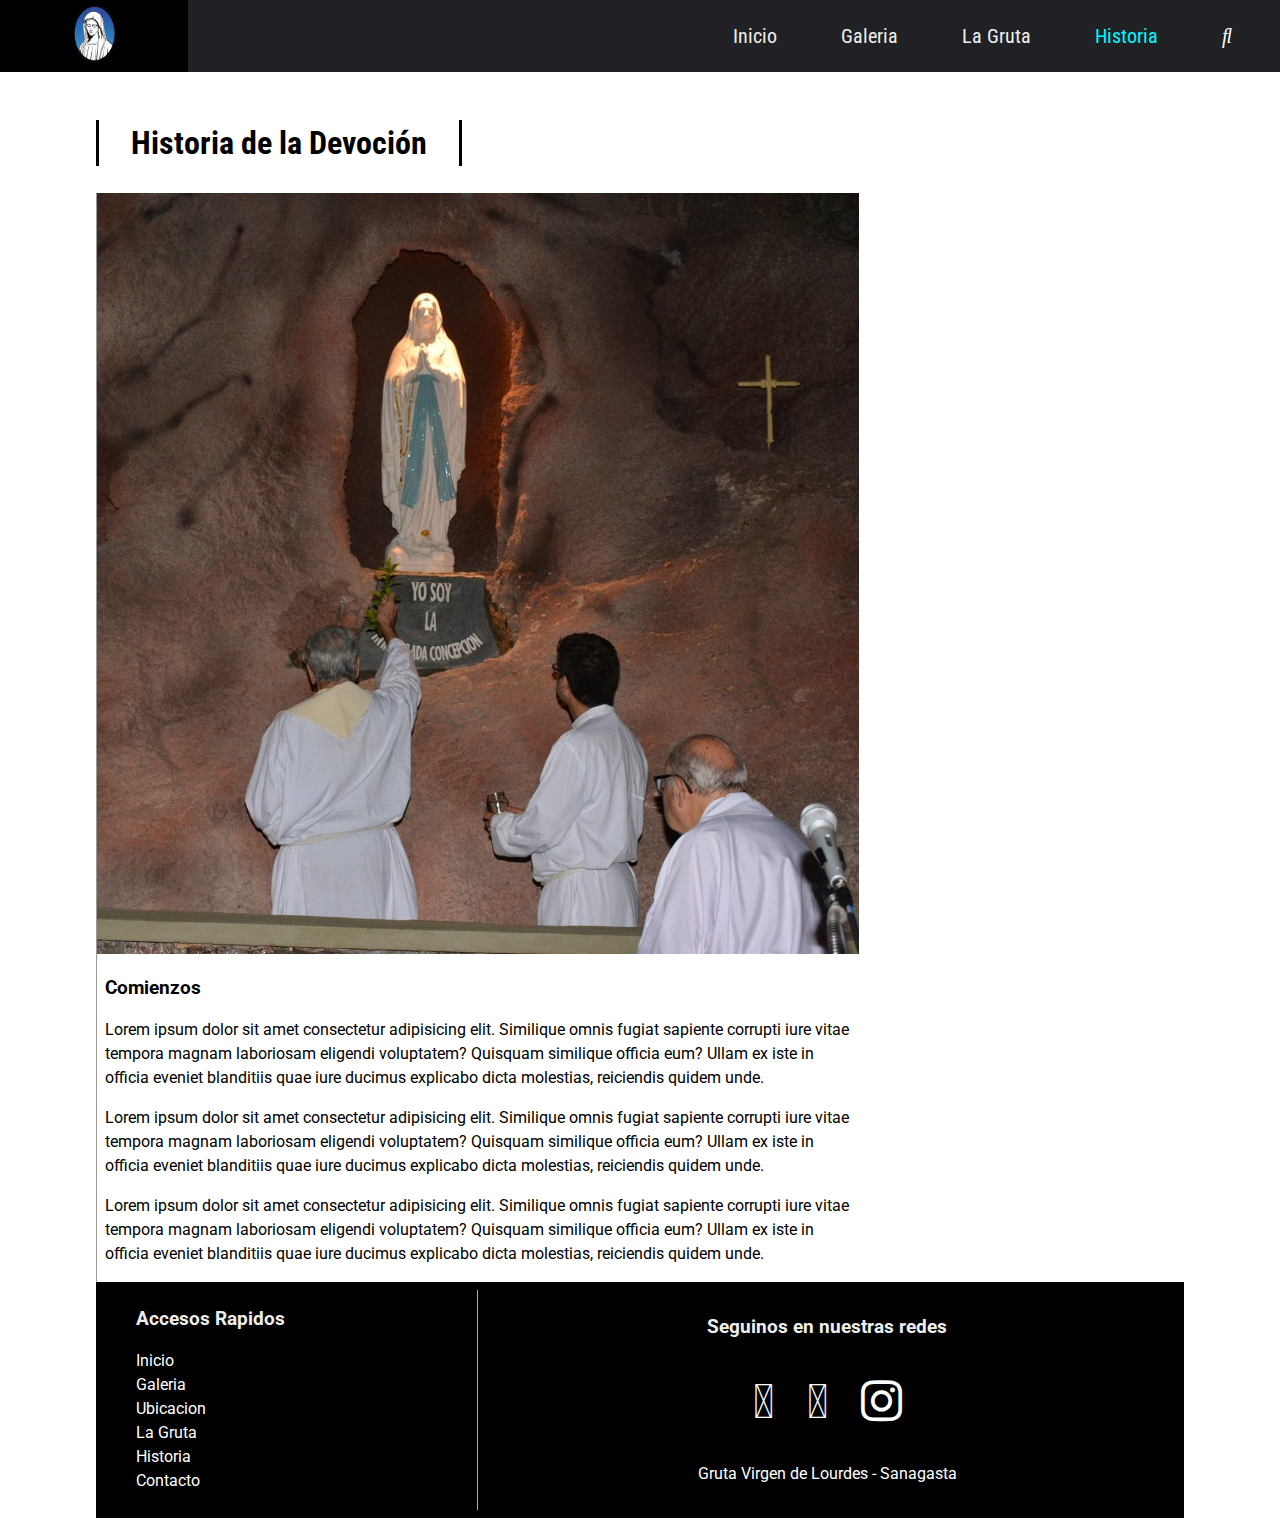
<file: about.html>
<!DOCTYPE html>
<html lang="en">

<head>
  <meta charset="UTF-8">
  <meta name="viewport" content="width=device-width, initial-scale=1.0">
  <meta http-equiv="X-UA-Compatible" content="ie=edge">
  <link rel="stylesheet" href="https://use.fontawesome.com/releases/v5.1.0/css/all.css" integrity="sha384-lKuwvrZot6UHsBSfcMvOkWwlCMgc0TaWr+30HWe3a4ltaBwTZhyTEggF5tJv8tbt"
    crossorigin="anonymous">
<link rel="stylesheet" href="https://cdnjs.cloudflare.com/ajax/libs/font-awesome/4.7.0/css/font-awesome.min.css">
  <link href="https://fonts.googleapis.com/css?family=Roboto|Roboto+Condensed|Roboto+Slab" rel="stylesheet">
  <link rel="stylesheet" href="style.css">
  <title>Gruta Virgen de Lourdes</title>
</head>

<body>
  <div id="slideout-menu">
      <ul>
          <li>
              <a href="index.html">Inicio</a>
          </li>
          <li>
              <a href="blogslist.html">Galeria</a>
          </li>
          <li>
              <a href="blogpost.html">La Gruta</a>
          </li>
          <li>
              <a href="about.html">Historia</a>
          </li>
          <li>
              <input type="text" placeholder="Buscar">
          </li>
      </ul>
  </div>

  <nav>
      <div id="logo-img">
          <a href="#">
              <img src="img/logo.png" alt="GTCoding Logo">
          </a>
      </div>
      <div id="menu-icon">
          <i class="fas fa-bars"></i>
      </div>
      <ul>
          <li>
              <a href="index.html">Inicio</a>
          </li>
          <li>
              <a href="blogslist.html">Galeria</a>
          </li>
          <li>
              <a href="blogpost.html">La Gruta</a>
          </li>
          <li>
              <a class="active" href="about.html">Historia</a>
          </li>
          <li>
              <div id="search-icon">
                  <i class="fas fa-search"></i>
              </div>
          </li>
      </ul>
  </nav>

  <div id="searchbox">
      <input type="text" placeholder="Buscar">
  </div>

  <main>

    <h2 class="page-heading">Historia de la Devoción</h2>
    <div id="post-container">
      <section id="blogpost">
        <div class="card">
          <div class="card-image">
            <img src="img/GRUTA 2.jpg" alt="Card Image">
          </div>
          <div class="card-description">
            <h3>Comienzos</h3>
            <p>Lorem ipsum dolor sit amet consectetur adipisicing elit. Similique omnis fugiat sapiente corrupti iure vitae
              tempora magnam laboriosam eligendi voluptatem? Quisquam similique officia eum? Ullam ex iste in officia eveniet
              blanditiis quae iure ducimus explicabo dicta molestias, reiciendis quidem unde.</p>
            <p>Lorem ipsum dolor sit amet consectetur adipisicing elit. Similique omnis fugiat sapiente corrupti iure vitae
              tempora magnam laboriosam eligendi voluptatem? Quisquam similique officia eum? Ullam ex iste in officia eveniet
              blanditiis quae iure ducimus explicabo dicta molestias, reiciendis quidem unde.</p>
            <p>Lorem ipsum dolor sit amet consectetur adipisicing elit. Similique omnis fugiat sapiente corrupti iure vitae
              tempora magnam laboriosam eligendi voluptatem? Quisquam similique officia eum? Ullam ex iste in officia eveniet
              blanditiis quae iure ducimus explicabo dicta molestias, reiciendis quidem unde.</p>
          </div>
        </div>

      </section>
    </div>

    <footer>
        <div id="left-footer">
            <h3>Accesos Rapidos</h3>
            <p>
                <ul>
                    <li>
                        <a href="index.html">Inicio</a>
                    </li>
                    <li>
                        <a href="about.html">Galeria</a>
                    </li>
                    <li>
                        <a href="#">Ubicacion</a>
                    </li>
                    <li>
                        <a href="blogslist.html">La Gruta</a>
                    </li>
                    <li>
                        <a href="blogslist.html">Historia</a>
                    </li>
                    <li>
                        <a href="#">Contacto</a>
                    </li>
                </ul>
            </p>
        </div>

        <div id="right-footer">
            <h3>Seguinos en nuestras redes</h3>
            <div id="social-media-footer">
                <ul>
                    <li>
                        <a href="https://www.facebook.com/virgen.delourdes.7355">
                            <i class="fab fa-facebook"></i>
                        </a>
                    </li>
                    <li>
                        <a href="https://www.youtube.com/@ForosdelavirgenOrg">
                            <i class="fab fa-youtube"></i>
                        </a>
                    </li>
                    <li>
                        <a href="https://www.instagram.com/virgen_de_lourdes_sanagasta">
                            <i class="fa fa-instagram"></i>
                        </a>
                    </li>
                </ul>
            </div>
            <a href="https://www.google.com/maps/place/Gruta+Nuestra+Se%C3%B1ora+de+Lourdes/@-29.2792531,-67.0225484,18z/data=!4m5!3m4!1s0x9427ea3d56117823:0x4b7d23fdfb920586!8m2!3d-29.2794126!4d-67.0226968"><p>Gruta Virgen de Lourdes - Sanagasta</p></a>
        </div>
    </footer>

  </main>

  <script src="main.js"></script>
</body>

</html>
</file>
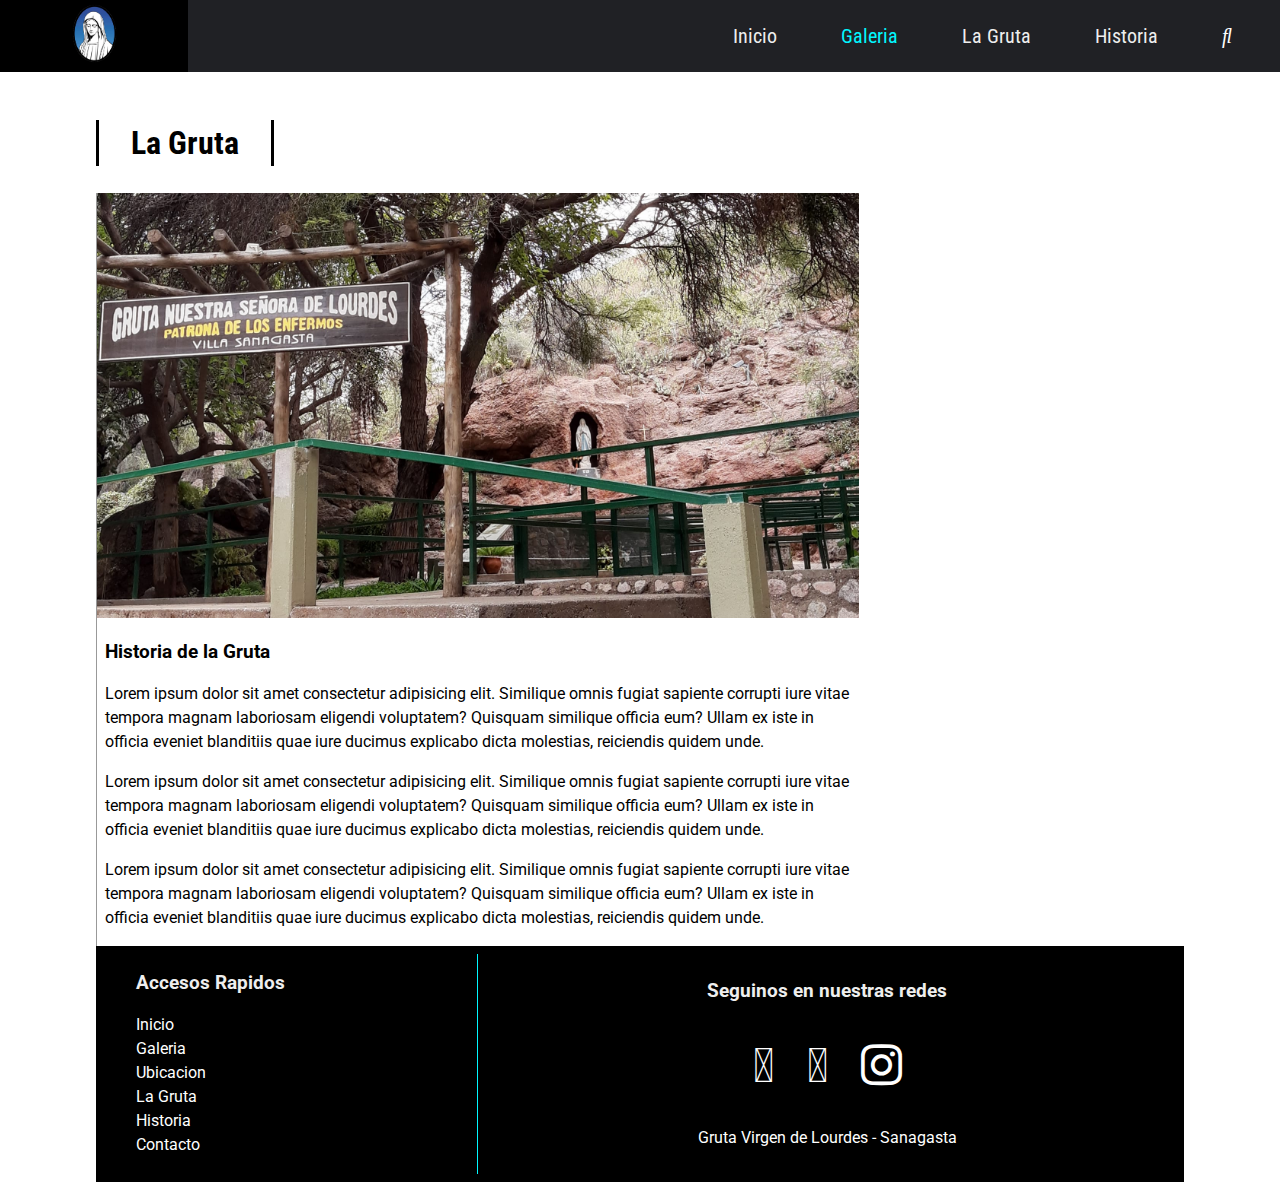
<file: blogpost.html>
<!DOCTYPE html>
<html lang="en">

<head>
  <meta charset="UTF-8">
  <meta name="viewport" content="width=device-width, initial-scale=1.0">
  <meta http-equiv="X-UA-Compatible" content="ie=edge">
  <link rel="stylesheet" href="https://use.fontawesome.com/releases/v5.1.0/css/all.css" integrity="sha384-lKuwvrZot6UHsBSfcMvOkWwlCMgc0TaWr+30HWe3a4ltaBwTZhyTEggF5tJv8tbt"
    crossorigin="anonymous">
  <link rel="stylesheet" href="https://cdnjs.cloudflare.com/ajax/libs/font-awesome/4.7.0/css/font-awesome.min.css">
  <link href="https://fonts.googleapis.com/css?family=Roboto|Roboto+Condensed|Roboto+Slab" rel="stylesheet">
  <link rel="stylesheet" href="style.css">
  <title>Gruta Virgen de Lourdes</title>
</head>

<body>
  <div id="slideout-menu">
      <ul>
          <li>
              <a href="index.html">Inicio</a>
          </li>
          <li>
              <a href="blogslist.html">Galeria</a>
          </li>
          <li>
              <a href="blogpost.html">La Gruta</a>
          </li>
          <li>
              <a href="about.html">Historia</a>
          </li>
          <li>
              <input type="text" placeholder="Buscar">
          </li>
      </ul>
  </div>

  <nav>
      <div id="logo-img">
          <a href="#">
              <img src="img/logo.png" alt="GTCoding Logo">
          </a>
      </div>
      <div id="menu-icon">
          <i class="fas fa-bars"></i>
      </div>
      <ul>
          <li>
              <a href="index.html">Inicio</a>
          </li>
          <li>
              <a class="active" href="blogslist.html">Galeria</a>
          </li>
          <li>
              <a href="blogpost.html">La Gruta</a>
          </li>
          <li>
              <a href="about.html">Historia</a>
          </li>
          <li>
              <div id="search-icon">
                  <i class="fas fa-search"></i>
              </div>
          </li>
      </ul>
  </nav>

  <div id="searchbox">
      <input type="text" placeholder="Buscar">
  </div>

  <main>
    <h2 class="page-heading">La Gruta</h2>

    <div id="post-container">
      <section id="blogpost">
        <div class="card">
          <div class="card-image">
            <img src="img/GRUTA.jpg" alt="Foto de la Gruta">
          </div>
          <div class="card-description">
            <h3>Historia de la Gruta</h3>
            <p>Lorem ipsum dolor sit amet consectetur adipisicing elit. Similique omnis fugiat sapiente corrupti iure vitae
              tempora magnam laboriosam eligendi voluptatem? Quisquam similique officia eum? Ullam ex iste in officia eveniet
              blanditiis quae iure ducimus explicabo dicta molestias, reiciendis quidem unde.</p>
            <p>Lorem ipsum dolor sit amet consectetur adipisicing elit. Similique omnis fugiat sapiente corrupti iure vitae
              tempora magnam laboriosam eligendi voluptatem? Quisquam similique officia eum? Ullam ex iste in officia eveniet
              blanditiis quae iure ducimus explicabo dicta molestias, reiciendis quidem unde.</p>
            <p>Lorem ipsum dolor sit amet consectetur adipisicing elit. Similique omnis fugiat sapiente corrupti iure vitae
              tempora magnam laboriosam eligendi voluptatem? Quisquam similique officia eum? Ullam ex iste in officia eveniet
              blanditiis quae iure ducimus explicabo dicta molestias, reiciendis quidem unde.</p>
          </div>
        </div>
      </section>
    </div>

    <footer>
        <div id="left-footer">
            <h3>Accesos Rapidos</h3>
            <p>
                <ul>
                    <li>
                        <a href="index.html">Inicio</a>
                    </li>
                    <li>
                        <a href="about.html">Galeria</a>
                    </li>
                    <li>
                        <a href="#">Ubicacion</a>
                    </li>
                    <li>
                        <a href="blogslist.html">La Gruta</a>
                    </li>
                    <li>
                        <a href="blogslist.html">Historia</a>
                    </li>
                    <li>
                        <a href="#">Contacto</a>
                    </li>
                </ul>
            </p>
        </div>

        <div id="right-footer">
            <h3>Seguinos en nuestras redes</h3>
            <div id="social-media-footer">
                <ul>
                    <li>
                        <a href="https://www.facebook.com/virgen.delourdes.7355">
                            <i class="fab fa-facebook"></i>
                        </a>
                    </li>
                    <li>
                        <a href="https://www.youtube.com/@ForosdelavirgenOrg">
                            <i class="fab fa-youtube"></i>
                        </a>
                    </li>
                    <li>
                        <a href="https://www.instagram.com/virgen_de_lourdes_sanagasta">
                            <i class="fa fa-instagram"></i>
                        </a>
                    </li>
                </ul>
            </div>
            <a href="https://www.google.com/maps/place/Gruta+Nuestra+Se%C3%B1ora+de+Lourdes/@-29.2792531,-67.0225484,18z/data=!4m5!3m4!1s0x9427ea3d56117823:0x4b7d23fdfb920586!8m2!3d-29.2794126!4d-67.0226968"><p>Gruta Virgen de Lourdes - Sanagasta</p></a>
        </div>
    </footer>

  </main>

  <script src="main.js"></script>
</body>

</html>
</file>
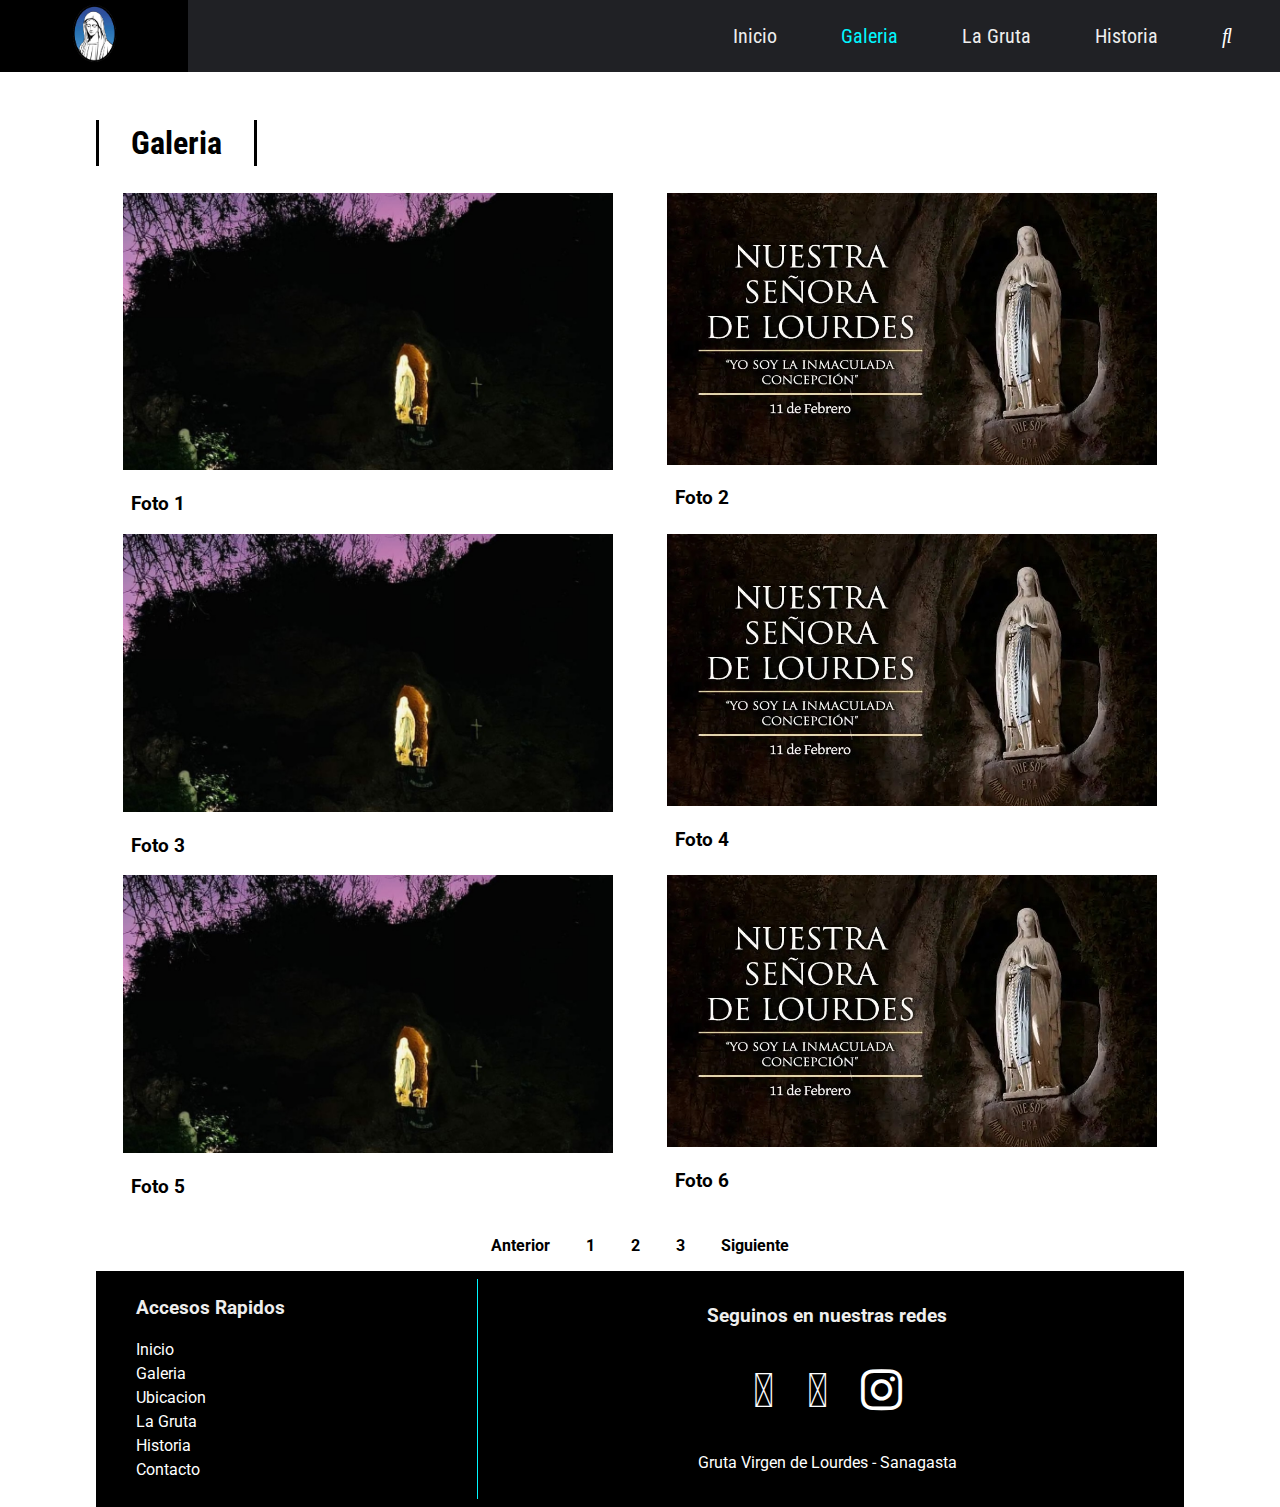
<file: blogslist.html>
<!DOCTYPE html>
<html lang="en">

<head>
  <meta charset="UTF-8">
  <meta name="viewport" content="width=device-width, initial-scale=1.0">
  <meta http-equiv="X-UA-Compatible" content="ie=edge">
  <link rel="stylesheet" href="https://use.fontawesome.com/releases/v5.1.0/css/all.css" integrity="sha384-lKuwvrZot6UHsBSfcMvOkWwlCMgc0TaWr+30HWe3a4ltaBwTZhyTEggF5tJv8tbt"
    crossorigin="anonymous">
  <link rel="stylesheet" href="https://cdnjs.cloudflare.com/ajax/libs/font-awesome/4.7.0/css/font-awesome.min.css">
  <link href="https://fonts.googleapis.com/css?family=Roboto|Roboto+Condensed|Roboto+Slab" rel="stylesheet">
  <link rel="stylesheet" href="style.css">
  <title>Gruta Virgen de Lourdes</title>
</head>

<body>
  <div id="slideout-menu">
      <ul>
          <li>
              <a href="index.html">Inicio</a>
          </li>
          <li>
              <a href="blogslist.html">Galeria</a>
          </li>
          <li>
              <a href="blogpost.html">La Gruta</a>
          </li>
          <li>
              <a href="about.html">Historia</a>
          </li>
          <li>
              <input type="text" placeholder="Buscar">
          </li>
      </ul>
  </div>

  <nav>
      <div id="logo-img">
          <a href="#">
              <img src="img/logo.png" alt="GTCoding Logo">
          </a>
      </div>
      <div id="menu-icon">
          <i class="fas fa-bars"></i>
      </div>
      <ul>
          <li>
              <a href="index.html">Inicio</a>
          </li>
          <li>
              <a class="active" href="blogslist.html">Galeria</a>
          </li>
          <li>
              <a href="blogpost.html">La Gruta</a>
          </li>
          <li>
              <a href="about.html">Historia</a>
          </li>
          <li>
              <div id="search-icon">
                  <i class="fas fa-search"></i>
              </div>
          </li>
      </ul>
  </nav>

  <div id="searchbox">
      <input type="text" placeholder="Buscar">
  </div>

  <main>
    <h2 class="page-heading">Galeria</h2>

    <section>
      <div class="card">
        <div class="card-image">
            <img src="img/1.jpg" alt="Card Image">
        </div>

        <div class="card-description">
            <h3>Foto 1</h3>
        </div>
      </div>

      <div class="card">
        <div class="card-image">
            <img src="img/2.jpg" alt="Card Image">
        </div>

        <div class="card-description">
            <h3>Foto 2</h3>
        </div>
      </div>

      <div class="card">
        <div class="card-image">
            <img src="img/1.jpg" alt="Card Image">
        </div>

        <div class="card-description"> 
            <h3>Foto 3</h3>
        </div>
      </div>

      <div class="card">
        <div class="card-image">
            <img src="img/2.jpg" alt="Card Image">
        </div>

        <div class="card-description">
            <h3>Foto 4</h3>
        </div>
      </div>

      <div class="card">
        <div class="card-image">
            <img src="img/1.jpg" alt="Card Image">
        </div>

        <div class="card-description">
            <h3>Foto 5</h3>
        </div>
      </div>

      <div class="card">
        <div class="card-image">
            <img src="img/2.jpg" alt="Card Image">
        </div>

        <div class="card-description">
            <h3>Foto 6</h3>
        </div>    
      </div>
    </section>

    <div class="pagination">
      <a href="#">Anterior</a>
      <a href="#">1</a>
      <a href="#">2</a>
      <a href="#">3</a>
      <a href="#">Siguiente</a>
    </div>

    <footer>
        <div id="left-footer">
            <h3>Accesos Rapidos</h3>
            <p>
                <ul>
                    <li>
                        <a href="index.html">Inicio</a>
                    </li>
                    <li>
                        <a href="about.html">Galeria</a>
                    </li>
                    <li>
                        <a href="#">Ubicacion</a>
                    </li>
                    <li>
                        <a href="blogslist.html">La Gruta</a>
                    </li>
                    <li>
                        <a href="blogslist.html">Historia</a>
                    </li>
                    <li>
                        <a href="#">Contacto</a>
                    </li>
                </ul>
            </p>
        </div>

        <div id="right-footer">
            <h3>Seguinos en nuestras redes</h3>
            <div id="social-media-footer">
                <ul>
                    <li>
                        <a href="https://www.facebook.com/virgen.delourdes.7355">
                            <i class="fab fa-facebook"></i>
                        </a>
                    </li>
                    <li>
                        <a href="https://www.youtube.com/@ForosdelavirgenOrg">
                            <i class="fab fa-youtube"></i>
                        </a>
                    </li>
                    <li>
                        <a href="https://www.instagram.com/virgen_de_lourdes_sanagasta">
                            <i class="fa fa-instagram"></i>
                        </a>
                    </li>
                </ul>
            </div>
            <a href="https://www.google.com/maps/place/Gruta+Nuestra+Se%C3%B1ora+de+Lourdes/@-29.2792531,-67.0225484,18z/data=!4m5!3m4!1s0x9427ea3d56117823:0x4b7d23fdfb920586!8m2!3d-29.2794126!4d-67.0226968"><p>Gruta Virgen de Lourdes - Sanagasta</p></a>
        </div>
    </footer>

  </main>

  <script src="main.js"></script>
</body>

</html>
</file>
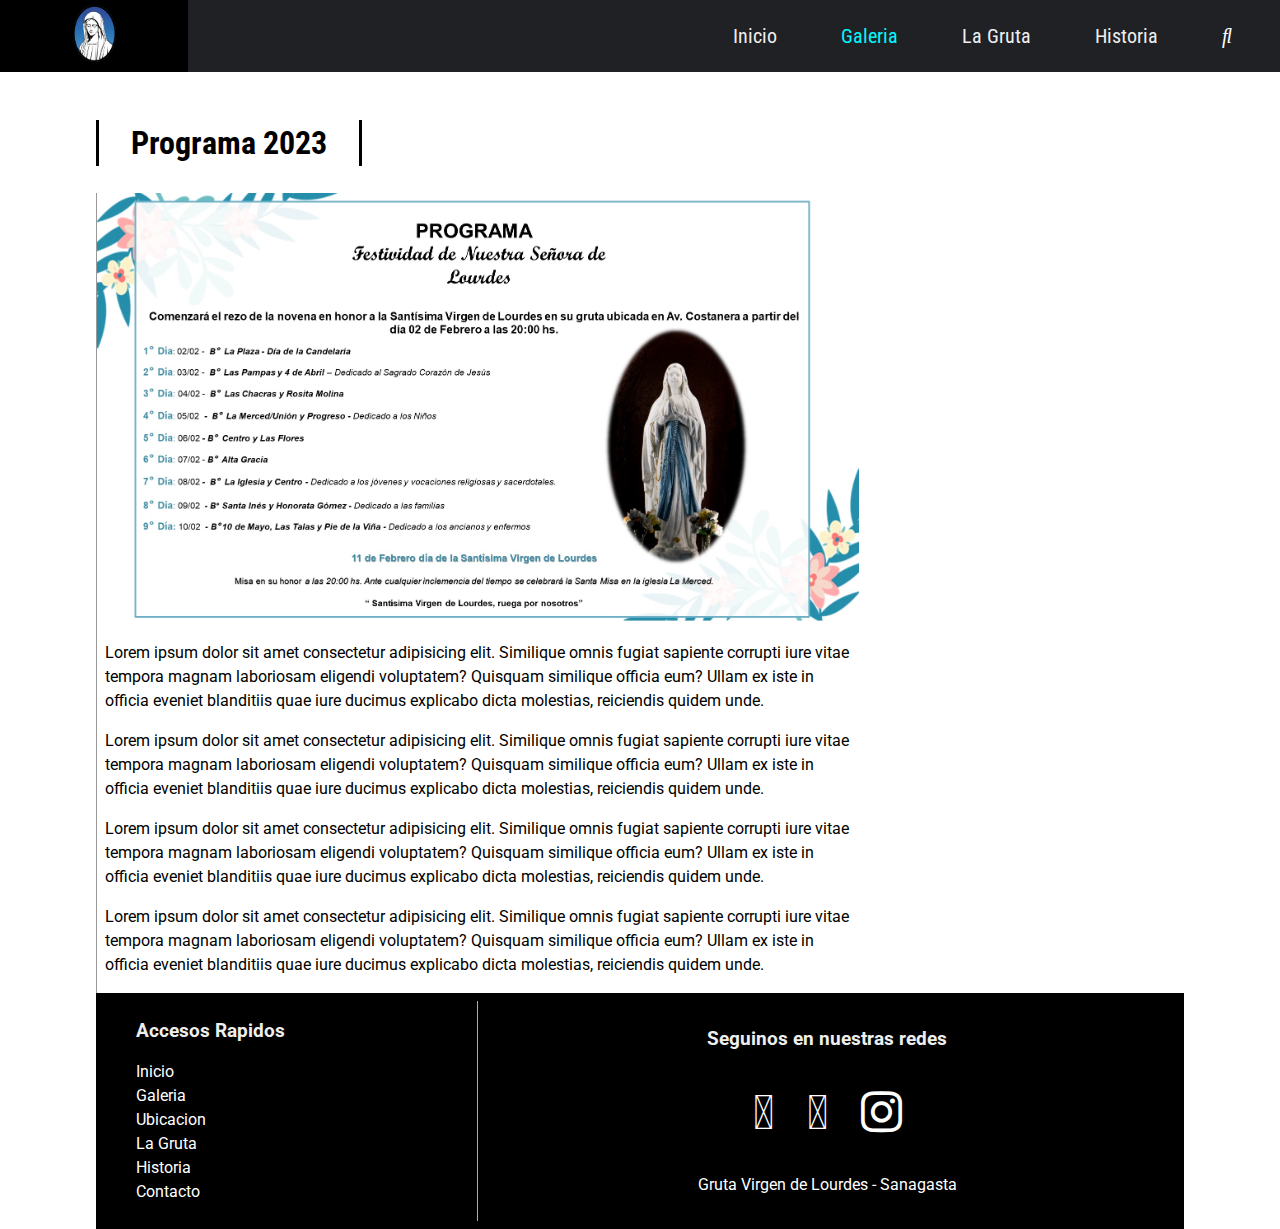
<file: programa2023.html>
<!DOCTYPE html>
<html lang="en">

<head>
  <meta charset="UTF-8">
  <meta name="viewport" content="width=device-width, initial-scale=1.0">
  <meta http-equiv="X-UA-Compatible" content="ie=edge">
  <link rel="stylesheet" href="https://use.fontawesome.com/releases/v5.1.0/css/all.css" integrity="sha384-lKuwvrZot6UHsBSfcMvOkWwlCMgc0TaWr+30HWe3a4ltaBwTZhyTEggF5tJv8tbt"
    crossorigin="anonymous">
  <link rel="stylesheet" href="https://cdnjs.cloudflare.com/ajax/libs/font-awesome/4.7.0/css/font-awesome.min.css">
  <link href="https://fonts.googleapis.com/css?family=Roboto|Roboto+Condensed|Roboto+Slab" rel="stylesheet">
  <link rel="stylesheet" href="style.css">
  <title>Gruta Virgen de Lourdes</title>
</head>

<body>
  <div id="slideout-menu">
      <ul>
          <li>
              <a href="index.html">Inicio</a>
          </li>
          <li>
              <a href="blogslist.html">Galeria</a>
          </li>
          <li>
              <a href="blogpost.html">La Gruta</a>
          </li>
          <li>
              <a href="about.html">Historia</a>
          </li>
          <li>
              <input type="text" placeholder="Buscar">
          </li>
      </ul>
  </div>

  <nav>
      <div id="logo-img">
          <a href="#">
              <img src="img/logo.png" alt="GTCoding Logo">
          </a>
      </div>
      <div id="menu-icon">
          <i class="fas fa-bars"></i>
      </div>
      <ul>
          <li>
              <a href="index.html">Inicio</a>
          </li>
          <li>
              <a class="active" href="blogslist.html">Galeria</a>
          </li>
          <li>
              <a href="blogpost.html">La Gruta</a>
          </li>
          <li>
              <a href="about.html">Historia</a>
          </li>
          <li>
              <div id="search-icon">
                  <i class="fas fa-search"></i>
              </div>
          </li>
      </ul>
  </nav>

  <div id="searchbox">
      <input type="text" placeholder="Buscar">
  </div>

  <main>
    <h2 class="page-heading">Programa 2023</h2>

    <div id="post-container">
      <section id="blogpost">
        <div class="card">
          <div class="card-image">
            <img src="img/77.jpg" alt="Foto de la Gruta">
          </div>
          <div class="card-description">
            <p>Lorem ipsum dolor sit amet consectetur adipisicing elit. Similique omnis fugiat sapiente corrupti iure vitae
              tempora magnam laboriosam eligendi voluptatem? Quisquam similique officia eum? Ullam ex iste in officia eveniet
              blanditiis quae iure ducimus explicabo dicta molestias, reiciendis quidem unde.</p>
            <p>Lorem ipsum dolor sit amet consectetur adipisicing elit. Similique omnis fugiat sapiente corrupti iure vitae
              tempora magnam laboriosam eligendi voluptatem? Quisquam similique officia eum? Ullam ex iste in officia eveniet
              blanditiis quae iure ducimus explicabo dicta molestias, reiciendis quidem unde.</p>
            <p>Lorem ipsum dolor sit amet consectetur adipisicing elit. Similique omnis fugiat sapiente corrupti iure vitae
              tempora magnam laboriosam eligendi voluptatem? Quisquam similique officia eum? Ullam ex iste in officia eveniet
              blanditiis quae iure ducimus explicabo dicta molestias, reiciendis quidem unde.</p>
              <p>Lorem ipsum dolor sit amet consectetur adipisicing elit. Similique omnis fugiat sapiente corrupti iure vitae
                tempora magnam laboriosam eligendi voluptatem? Quisquam similique officia eum? Ullam ex iste in officia eveniet
                blanditiis quae iure ducimus explicabo dicta molestias, reiciendis quidem unde.</p>
              
          </div>
        </div>
      </section>
    </div>

    <footer>
        <div id="left-footer">
            <h3>Accesos Rapidos</h3>
            <p>
                <ul>
                    <li>
                        <a href="index.html">Inicio</a>
                    </li>
                    <li>
                        <a href="about.html">Galeria</a>
                    </li>
                    <li>
                        <a href="#">Ubicacion</a>
                    </li>
                    <li>
                        <a href="blogslist.html">La Gruta</a>
                    </li>
                    <li>
                        <a href="blogslist.html">Historia</a>
                    </li>
                    <li>
                        <a href="#">Contacto</a>
                    </li>
                </ul>
            </p>
        </div>

        <div id="right-footer">
            <h3>Seguinos en nuestras redes</h3>
            <div id="social-media-footer">
                <ul>
                    <li>
                        <a href="https://www.facebook.com/virgen.delourdes.7355">
                            <i class="fab fa-facebook"></i>
                        </a>
                    </li>
                    <li>
                        <a href="https://www.youtube.com/@ForosdelavirgenOrg">
                            <i class="fab fa-youtube"></i>
                        </a>
                    </li>
                    <li>
                        <a href="https://www.instagram.com/virgen_de_lourdes_sanagasta">
                            <i class="fa fa-instagram"></i>
                        </a>
                    </li>
                </ul>
            </div>
            <a href="https://www.google.com/maps/place/Gruta+Nuestra+Se%C3%B1ora+de+Lourdes/@-29.2792531,-67.0225484,18z/data=!4m5!3m4!1s0x9427ea3d56117823:0x4b7d23fdfb920586!8m2!3d-29.2794126!4d-67.0226968"> <p>Gruta Virgen de Lourdes - Sanagasta</p> </a>
        </div>
    </footer>

  </main>

  <script src="main.js"></script>
</body>

</html>
</file>
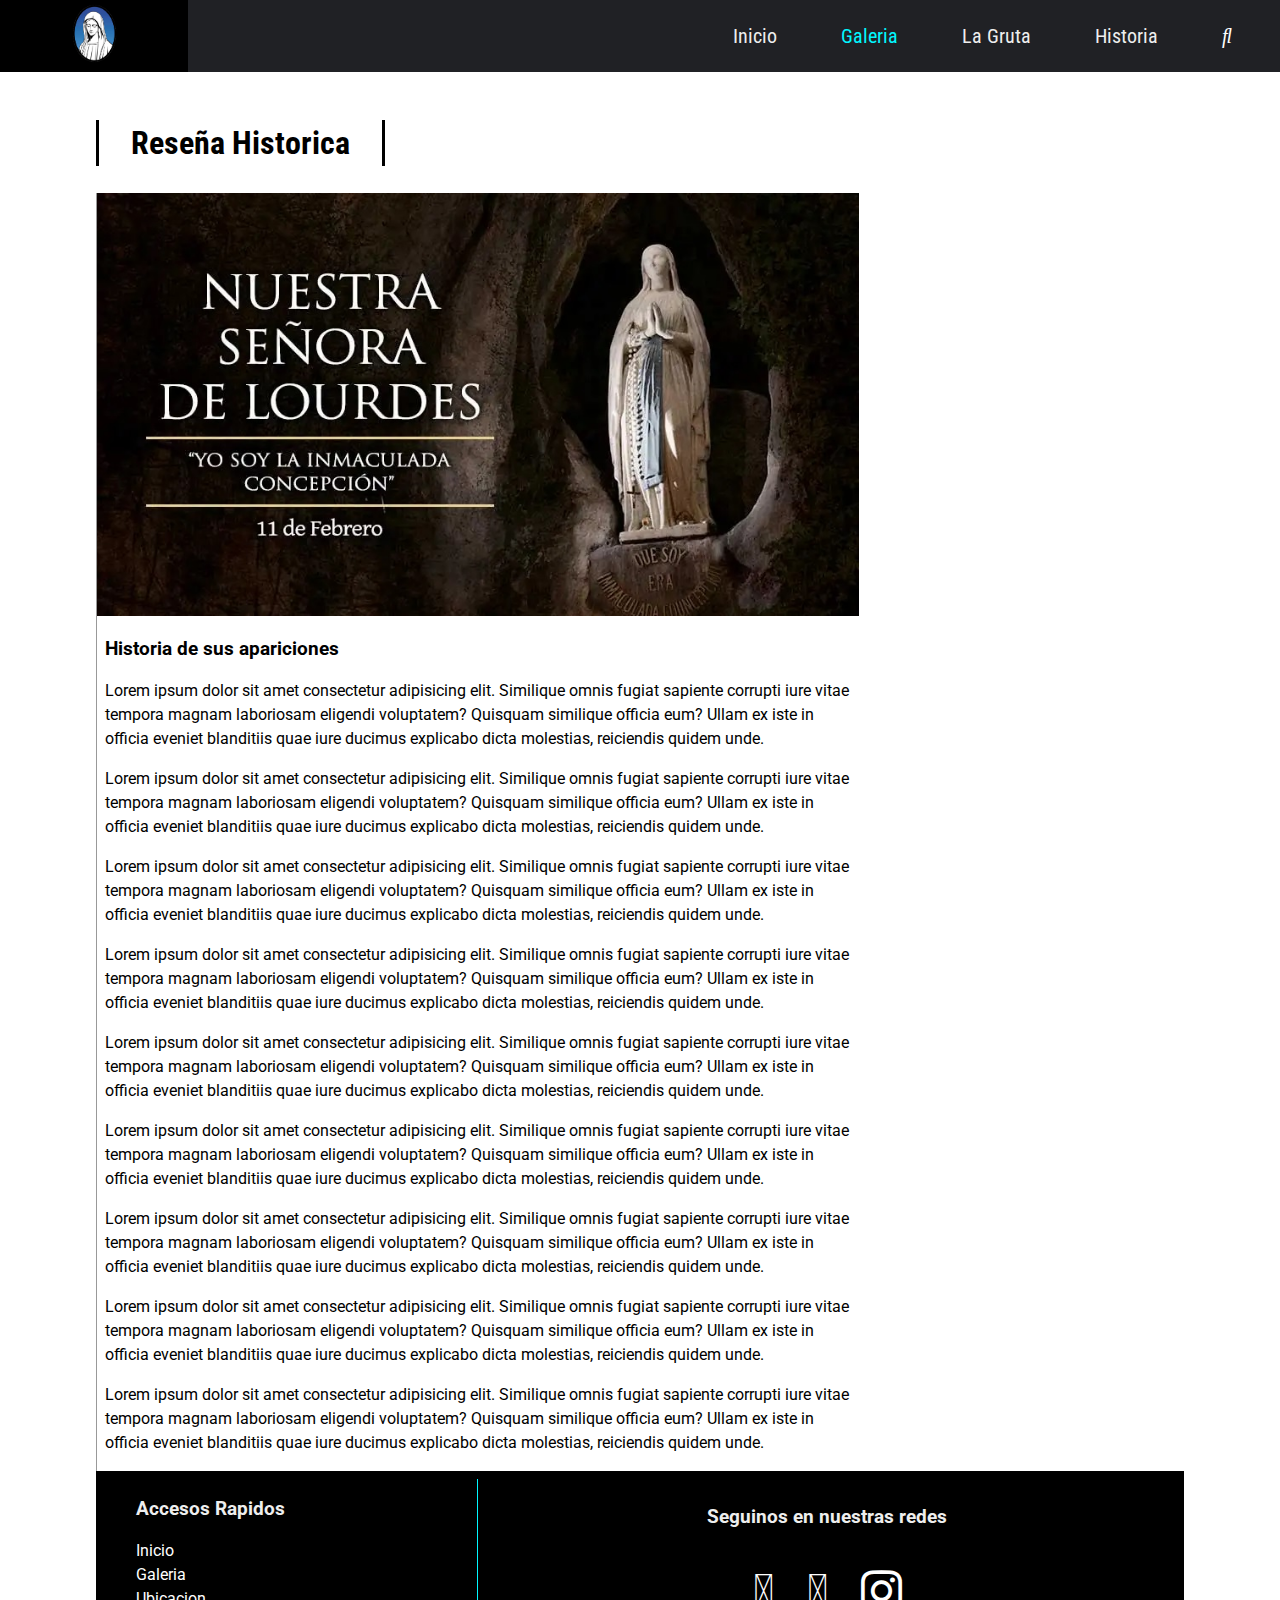
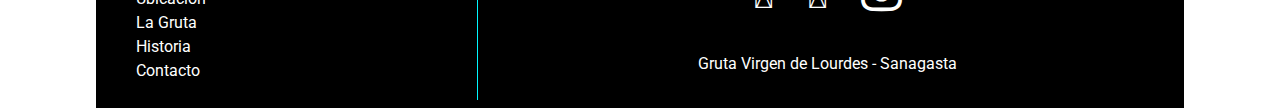
<file: reseña.html>
<!DOCTYPE html>
<html lang="en">

<head>
  <meta charset="UTF-8">
  <meta name="viewport" content="width=device-width, initial-scale=1.0">
  <meta http-equiv="X-UA-Compatible" content="ie=edge">
  <link rel="stylesheet" href="https://use.fontawesome.com/releases/v5.1.0/css/all.css" integrity="sha384-lKuwvrZot6UHsBSfcMvOkWwlCMgc0TaWr+30HWe3a4ltaBwTZhyTEggF5tJv8tbt"
    crossorigin="anonymous">
  <link rel="stylesheet" href="https://cdnjs.cloudflare.com/ajax/libs/font-awesome/4.7.0/css/font-awesome.min.css">
  <link href="https://fonts.googleapis.com/css?family=Roboto|Roboto+Condensed|Roboto+Slab" rel="stylesheet">
  <link rel="stylesheet" href="style.css">
  <title>Gruta Virgen de Lourdes</title>
</head>

<body>
  <div id="slideout-menu">
      <ul>
          <li>
              <a href="index.html">Inicio</a>
          </li>
          <li>
              <a href="blogslist.html">Galeria</a>
          </li>
          <li>
              <a href="blogpost.html">La Gruta</a>
          </li>
          <li>
              <a href="about.html">Historia</a>
          </li>
          <li>
              <input type="text" placeholder="Buscar">
          </li>
      </ul>
  </div>

  <nav>
      <div id="logo-img">
          <a href="#">
              <img src="img/logo.png" alt="GTCoding Logo">
          </a>
      </div>
      <div id="menu-icon">
          <i class="fas fa-bars"></i>
      </div>
      <ul>
          <li>
              <a href="index.html">Inicio</a>
          </li>
          <li>
              <a class="active" href="blogslist.html">Galeria</a>
          </li>
          <li>
              <a href="blogpost.html">La Gruta</a>
          </li>
          <li>
              <a href="about.html">Historia</a>
          </li>
          <li>
              <div id="search-icon">
                  <i class="fas fa-search"></i>
              </div>
          </li>
      </ul>
  </nav>

  <div id="searchbox">
      <input type="text" placeholder="Buscar">
  </div>

  <main>
    <h2 class="page-heading">Reseña Historica</h2>

    <div id="post-container">
      <section id="blogpost">
        <div class="card">
          <div class="card-image">
            <img src="img/2.jpg" alt="Foto de la Gruta">
          </div>
          <div class="card-description">
            <h3>Historia de sus apariciones</h3>
            <p>Lorem ipsum dolor sit amet consectetur adipisicing elit. Similique omnis fugiat sapiente corrupti iure vitae
              tempora magnam laboriosam eligendi voluptatem? Quisquam similique officia eum? Ullam ex iste in officia eveniet
              blanditiis quae iure ducimus explicabo dicta molestias, reiciendis quidem unde.</p>
            <p>Lorem ipsum dolor sit amet consectetur adipisicing elit. Similique omnis fugiat sapiente corrupti iure vitae
              tempora magnam laboriosam eligendi voluptatem? Quisquam similique officia eum? Ullam ex iste in officia eveniet
              blanditiis quae iure ducimus explicabo dicta molestias, reiciendis quidem unde.</p>
            <p>Lorem ipsum dolor sit amet consectetur adipisicing elit. Similique omnis fugiat sapiente corrupti iure vitae
              tempora magnam laboriosam eligendi voluptatem? Quisquam similique officia eum? Ullam ex iste in officia eveniet
              blanditiis quae iure ducimus explicabo dicta molestias, reiciendis quidem unde.</p>
              <p>Lorem ipsum dolor sit amet consectetur adipisicing elit. Similique omnis fugiat sapiente corrupti iure vitae
                tempora magnam laboriosam eligendi voluptatem? Quisquam similique officia eum? Ullam ex iste in officia eveniet
                blanditiis quae iure ducimus explicabo dicta molestias, reiciendis quidem unde.</p>
              <p>Lorem ipsum dolor sit amet consectetur adipisicing elit. Similique omnis fugiat sapiente corrupti iure vitae
                tempora magnam laboriosam eligendi voluptatem? Quisquam similique officia eum? Ullam ex iste in officia eveniet
                blanditiis quae iure ducimus explicabo dicta molestias, reiciendis quidem unde.</p>
              <p>Lorem ipsum dolor sit amet consectetur adipisicing elit. Similique omnis fugiat sapiente corrupti iure vitae
                tempora magnam laboriosam eligendi voluptatem? Quisquam similique officia eum? Ullam ex iste in officia eveniet
                blanditiis quae iure ducimus explicabo dicta molestias, reiciendis quidem unde.</p>
                <p>Lorem ipsum dolor sit amet consectetur adipisicing elit. Similique omnis fugiat sapiente corrupti iure vitae
                    tempora magnam laboriosam eligendi voluptatem? Quisquam similique officia eum? Ullam ex iste in officia eveniet
                    blanditiis quae iure ducimus explicabo dicta molestias, reiciendis quidem unde.</p>
                  <p>Lorem ipsum dolor sit amet consectetur adipisicing elit. Similique omnis fugiat sapiente corrupti iure vitae
                    tempora magnam laboriosam eligendi voluptatem? Quisquam similique officia eum? Ullam ex iste in officia eveniet
                    blanditiis quae iure ducimus explicabo dicta molestias, reiciendis quidem unde.</p>
                  <p>Lorem ipsum dolor sit amet consectetur adipisicing elit. Similique omnis fugiat sapiente corrupti iure vitae
                    tempora magnam laboriosam eligendi voluptatem? Quisquam similique officia eum? Ullam ex iste in officia eveniet
                    blanditiis quae iure ducimus explicabo dicta molestias, reiciendis quidem unde.</p>
          </div>
        </div>
      </section>
    </div>

    <footer>
        <div id="left-footer">
            <h3>Accesos Rapidos</h3>
            <p>
                <ul>
                    <li>
                        <a href="index.html">Inicio</a>
                    </li>
                    <li>
                        <a href="about.html">Galeria</a>
                    </li>
                    <li>
                        <a href="#">Ubicacion</a>
                    </li>
                    <li>
                        <a href="blogslist.html">La Gruta</a>
                    </li>
                    <li>
                        <a href="blogslist.html">Historia</a>
                    </li>
                    <li>
                        <a href="#">Contacto</a>
                    </li>
                </ul>
            </p>
        </div>

        <div id="right-footer">
            <h3>Seguinos en nuestras redes</h3>
            <div id="social-media-footer">
                <ul>
                    <li>
                        <a href="https://www.facebook.com/virgen.delourdes.7355">
                            <i class="fab fa-facebook"></i>
                        </a>
                    </li>
                    <li>
                        <a href="https://www.youtube.com/@ForosdelavirgenOrg">
                            <i class="fab fa-youtube"></i>
                        </a>
                    </li>
                    <li>
                        <a href="https://www.instagram.com/virgen_de_lourdes_sanagasta">
                            <i class="fa fa-instagram"></i>
                        </a>
                    </li>
                </ul>
            </div>
            <a href="https://www.google.com/maps/place/Gruta+Nuestra+Se%C3%B1ora+de+Lourdes/@-29.2792531,-67.0225484,18z/data=!4m5!3m4!1s0x9427ea3d56117823:0x4b7d23fdfb920586!8m2!3d-29.2794126!4d-67.0226968"> <p>Gruta Virgen de Lourdes - Sanagasta</p></a>
        </div>
    </footer>

  </main>

  <script src="main.js"></script>
</body>

</html>
</file>
<file: style.css>
body {
  font-family: "Roboto", sans-serif;
  margin: 0;
}

h1 {
  padding: 8px;;
  border-radius: 8px;
  margin: 0;
  font-size: 64px;
  font-family: "Roboto Slab", serif;
}

p {
  line-height: 1.5;
}

main {
  margin: 0 auto;
}

a {
  text-decoration: none;
  color: black;
}

a:hover {
  text-decoration: underline;
}

/* Inputs */

input,
textarea {
  height: 32px;
  padding: 0 16px;
  font-family: "Roboto Condensed", sans-serif;
  font-size: 20px;
  border: none;
  box-shadow: inset 8px 3px 18px -4px rgba(0, 0, 0, 0.4);
}

input:focus,
textarea:focus {
  outline: none;
}

/* Banner */

#banner {
  height: 100vh;
  display: flex;
  align-items: center;
  justify-content: center;
  flex-direction: column;
  background: rgba(0, 0, 0, 0.2) url("img/3.jpg");
  background-size: cover;
  background-attachment: fixed;
  background-position: center;
  background-blend-mode: overlay;
  color: white;
}

#banner h3 {
  background: black;
  border-radius: 8px;
  padding: 0 24px;
  font-size: 24px;
}

/* Search Box */

#searchbox {
  position: fixed;
  right: 0;
  top: 24px;
  width: 500px;
  pointer-events: none;
  z-index: 50;
  transition: 0.4s;
}

#searchbox input {
  height: 48px;
  width: 100%;
}

/* Navigation */

nav {
  height: 72px;
  background: #202125;
  width: 100%;
  margin: 0;
  position: fixed;
  font-family: "Roboto Condensed", sans-serif;
  font-size: 20px;
  display: flex;
  justify-content: space-between;
  padding: 0 16px 0 0;
  box-sizing: border-box;
  z-index: 100;
}

nav a {
  padding: 0 32px;
  color: #eee;
  transition: 0.4s;
}

nav a:hover {
  text-decoration: none;
  color: #01f7ff;
}

nav ul {
  display: flex;
  list-style: none;
  justify-content: space-around;
  align-items: center;
  height: 100%;
  margin: 0;
}

.active {
  color: #01f7ff;
}

#logo-img {
  display: flex;
  height: 100%;
  background: #202125;
  padding: 0 32px;
  align-items: center;
  color: white;
  transition: 0.4s;
}

#logo-img img {
  height: 60px;
}

#logo-img:hover {
  background: black;
}

#menu-icon {
  height: 100%;
  font-size: 28px;
  padding: 0 4px;
  color: #eee;
  display: none;
  align-items: center;
}

/* Search Icon */

#search-icon {
  color: white;
  padding: 0 32px;
  cursor: pointer;
  transition: 0.4s;
}

#search-icon:hover {
  color: #01f7ff;
}

/* Slideout Menu */

#slideout-menu {
  display: none;
  background: #2d3436;
  z-index: 100;
  position: fixed;
  transition: 0.4s;
  margin-top: 72px;
  width: 100%;
  text-align: center;
  opacity:0;
  pointer-events:none;
}

#slideout-menu ul {
  list-style: none;
  padding: 0 32px;
}

#slideout-menu ul li {
  padding: 8px;
}

#slideout-menu a {
  font-family: "Roboto Condensed", sans-serif;
  font-size: 20px;
  color: white;
}

#slideout-menu input {
  width: 85%;
  padding: 8px;
  font-family: "Roboto Condensed", sans-serif;
  font-size: 20px;
  text-align: center;
}

/* Sections */

section {
  display: flex;
  justify-content: space-around;
  flex-wrap: wrap;
}

.section-heading {
  font-size: 32px;
  font-family: "Roboto Condensed", sans-serif;
  border-left: 3px solid black;
  border-right: 3px solid black;
  transition: all 0.4s;
  display: inline-block;
  padding: 4px 32px;
}

.section-heading:hover {
  padding: 4px 48px;
  background: #01f7ff;
}

/* Section Source */

#section-source p {
  padding: 8px;
  text-align: center;
}

#section-source a {
  margin: 8px;
  text-align: center;
}

/* Card */

.card-image {
  transition: 0.4s;
}

.card-image:hover {
  box-shadow: 0 10px 6px -6px #777;
}

.card .card-description {
  padding: 0 8px;
}

.card-meta-blogpost{
  color:#333;
  font-size:14px;
  padding: 16px;
  font-family:'Roboto Slab', serif;
}

.card-meta-blogpost a{
  color:#333;
}

/* Button Read more */

.btn-readmore {
  padding: 8px 24px;
  border: 3px solid black;
  transition: 0.4s;
  display: inline-block;
  margin-bottom: 24px;
  margin-left: 24px;
  font-weight: bold;
  cursor: pointer;
  background: white;
}

.btn-readmore:hover {
  background: #01f7ff;
  text-decoration: none;
  padding: 8px 64px 8px 24px;
  color: white;
}

/* Footer */

footer {
  background: black;
  padding: 8px;
  color: #eee;
  display: flex;
}

footer a {
  color: white;
}

footer #left-footer {
  flex: 1;
  border-right: 1px solid #01f7ff;
  padding-left: 32px;
}

footer #left-footer ul {
  padding: 0;
  list-style: none;
  line-height: 1.5;
}

footer #right-footer {
  flex: 2;
  padding: 8px;
  text-align: center;
}

footer #social-media-footer a .fa-facebook,
footer #social-media-footer a .fa-youtube,
footer #social-media-footer a .fa-github {
  color: white;
  transition: 0.4s;
}

footer #social-media-footer ul {
  display: flex;
  list-style: none;
  justify-content: center;
  padding: 0;
}

footer #social-media-footer ul li {
  font-size: 48px;
  padding: 16px;
  transition: 0.4s;
}

footer #social-media-footer ul li:hover a .fa-youtube {
  color: #01f7ff;
}

footer #social-media-footer ul li:hover a .fa-facebook {
  color: #3b5998;
}

footer #social-media-footer ul li:hover a .fa-github {
  color: #bbb;
}

/* Blog List page */

.page-heading{
  font-size:32px;
  font-family:'Roboto Condensed', sans-serif;
  border-left:3px solid black;
  border-right:3px solid black;
  transition: all 0.4s;
  display:inline-block;
  padding:4px 32px;
  margin-top: 120px;
}

.page-heading:hover{
  padding:4px 48px;
  background:#01f7ff;
}

.card-meta{
  color:#333;
  font-size: 14px;
  padding-left:8px;
  font-family:'Roboto Slab', serif;
}

.card-meta a{
  color:#333;
}

/* Pagination */

.pagination{
  padding:8px;
  text-align:center;
  font-weight:bold;
}

.pagination a{
  border-top: 3px solid white;
  display: inline-block;
  padding:8px 16px;
  transition:0.4s;
}

.pagination a:hover{
  text-decoration: none;
  border-top:3px solid black;
}

/* Single Blogpost */

#post-container{
  display: block;
}

#blogpost{
  display: flex;
  flex-direction:column;
  width:70%;
  border-left:1px solid #999;
}

#blogpost .card{
  width:100%;
}

#blogpost .card-image:hover{
  box-shadow: none;
}

/* Sidebar */

#sidebar{
  background:#333;
  flex:1;
  padding: 8px 16px;
  color:white;
  box-shadow: inset 27px 0 51px -18px rgba(0,0,0,0.75);
}

/* Comments section */

#comments-section{
  border-top: 2px solid #eee;
  padding:8px;
}


/* Media Queries */

@media (max-width: 900px) {
  nav ul {
    display: none;
  }

  #menu-icon {
    display: flex;
  }

  #slideout-menu {
    display: block;
  }

  #searchbox {
    display: none;
  }

  #blogpost{
    width:100%;
    border-left:0;
  }

  #sidebar{
    display: none;
  }
}

@media (max-width: 719px) {
  main {
    width: 95%;
  }

  section {
    flex-direction: column;
  }

  .card,
  .card .card-image img {
    width: 100%;
  }

  footer {
    flex-direction: column;
    text-align: center;
  }

  footer #left-footer {
    flex: 1;
    border-right: 0;
    padding-left: 0;
  }

  footer #right-footer {
    background: #eee;
    color: black;
  }

  footer #right-footer a {
    color: black;
  }

  footer #social-media-footer a .fa-facebook,
  footer #social-media-footer a .fa-youtube,
  footer #social-media-footer a .fa-github {
    color: black;
    transition: 0.4s;
  }
}

@media (max-width: 600px) {
  main {
    width: 100%;
  }

  h1 {
    font-size: 48px;
  }

  #banner h3 {
    font-size: 20px;
  }

  .card {
    text-align: center;
  }

  #logo-img {
    padding: 0;
  }
}

@media (min-width: 720px) {
  main {
    width: 95%;
  }
  .card {
    width: 45%;
  }
  .card .card-image img {
    width: 100%;
  }
}

@media (min-width: 1200px) {
  main {
    width: 85%;
  }
}
</file>
